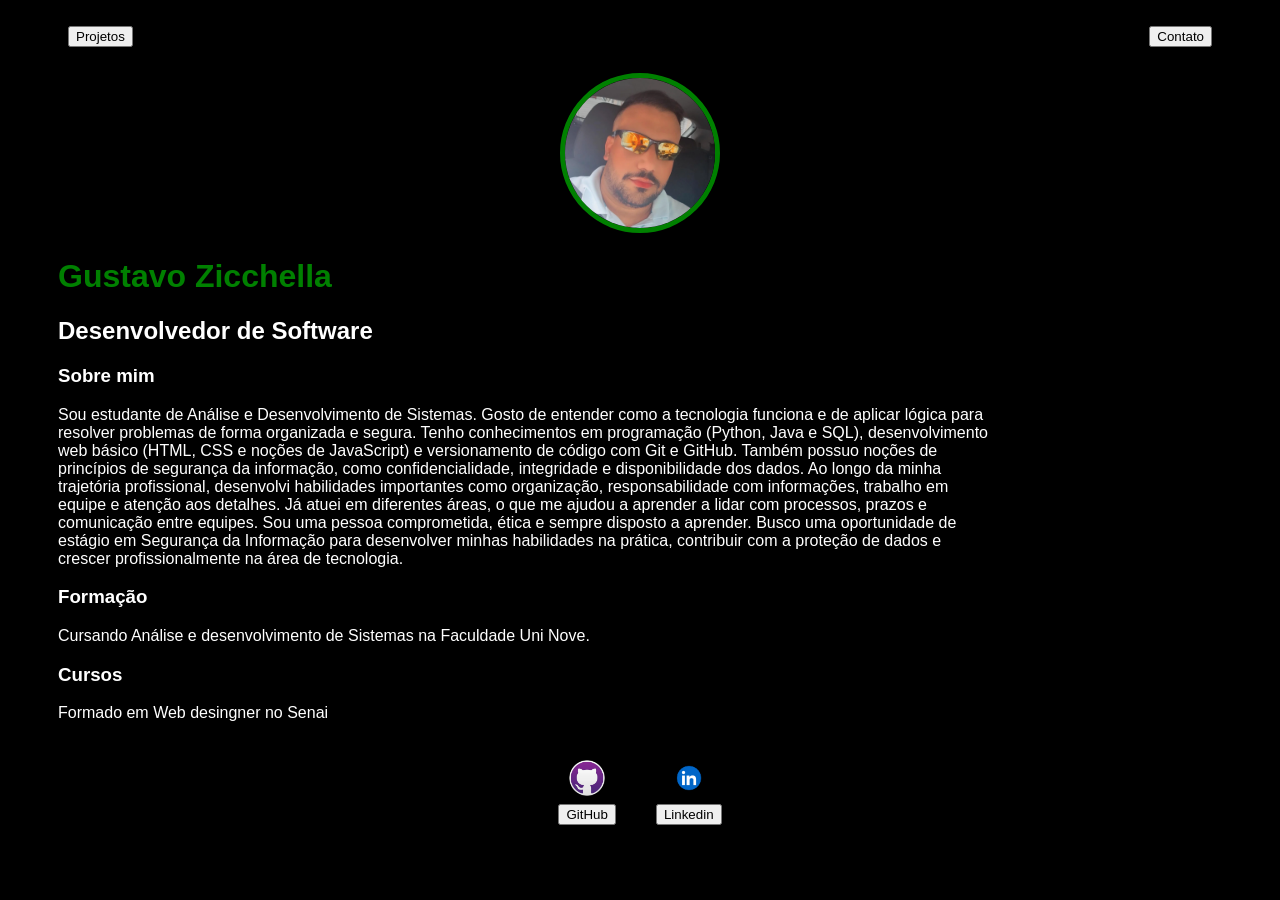
<file: index.html>
<!DOCTYPE html>
<html lang="en">
<head>
    <meta charset="UTF-8">
    <meta name="viewport" content="width=
    , initial-scale=1.0">
    <title>
        Gustavo Zicchella
    </title>
    <link rel="stylesheet" href="index.css">
</head>
<body>
    <div class="container"1.0>
         <nav>  
        <ul>
             <li>
                <a href="projeto.html"><button>Projetos</button></a>
            </li>
             <li>
                <a href="contato.html"><button>Contato</button></a>
            </li>
        </ul>
    </nav>
    <header>
        <div class="center">
            <img src="./img/gustavo.webp"></img>
        </div>
        <h1>Gustavo Zicchella</h1>
        <h2>Desenvolvedor de Software</h2>
    </header>
    <main>
        <section>
            <h3>Sobre mim</h3>
            <p>Sou estudante de Análise e Desenvolvimento de Sistemas. Gosto de entender como a tecnologia funciona e de aplicar lógica para resolver problemas de forma organizada e segura.

Tenho conhecimentos em programação (Python, Java e SQL), desenvolvimento web básico (HTML, CSS e noções de JavaScript) e versionamento de código com Git e GitHub.
 Também possuo noções de princípios de segurança da informação, como confidencialidade, integridade e disponibilidade dos dados.

Ao longo da minha trajetória profissional, desenvolvi habilidades importantes como organização, responsabilidade com informações, trabalho em equipe e atenção aos detalhes.
 Já atuei em diferentes áreas, o que me ajudou a aprender a lidar com processos, prazos e comunicação entre equipes.

Sou uma pessoa comprometida, ética e sempre disposto a aprender. Busco uma oportunidade de estágio em Segurança da Informação para desenvolver minhas habilidades na prática, contribuir com a proteção de dados e crescer profissionalmente na área de tecnologia.</p>
        </section>
               <section>
            <h3>Formação</h3>
            <p>Cursando Análise e desenvolvimento de Sistemas na Faculdade Uni Nove.</p>
        </section>
               <section>
            <h3>Cursos</h3>
            <p>Formado em Web desingner no Senai</p>
        </section>
    </main>
    <footer>
        <a href="https://github.com/gustavozicchella-web" target="_blank" rel="noopener noreferrer ">
                       
        <img src="img/git.webp" alt="GitHub">
          <p><button>GitHub</button></p>
        </a>
        <a href="https://www.linkedin.com/in/gustavo-zicchella-74a83a192/" target="_blank" rel="noopener noreferrer ">
                     
          <img src="img/link.webp" alt="linkedin">
              <p><button>Linkedin</button></p>
          </a>
    </footer>
    </div>
    
</body>
</html>
</file>
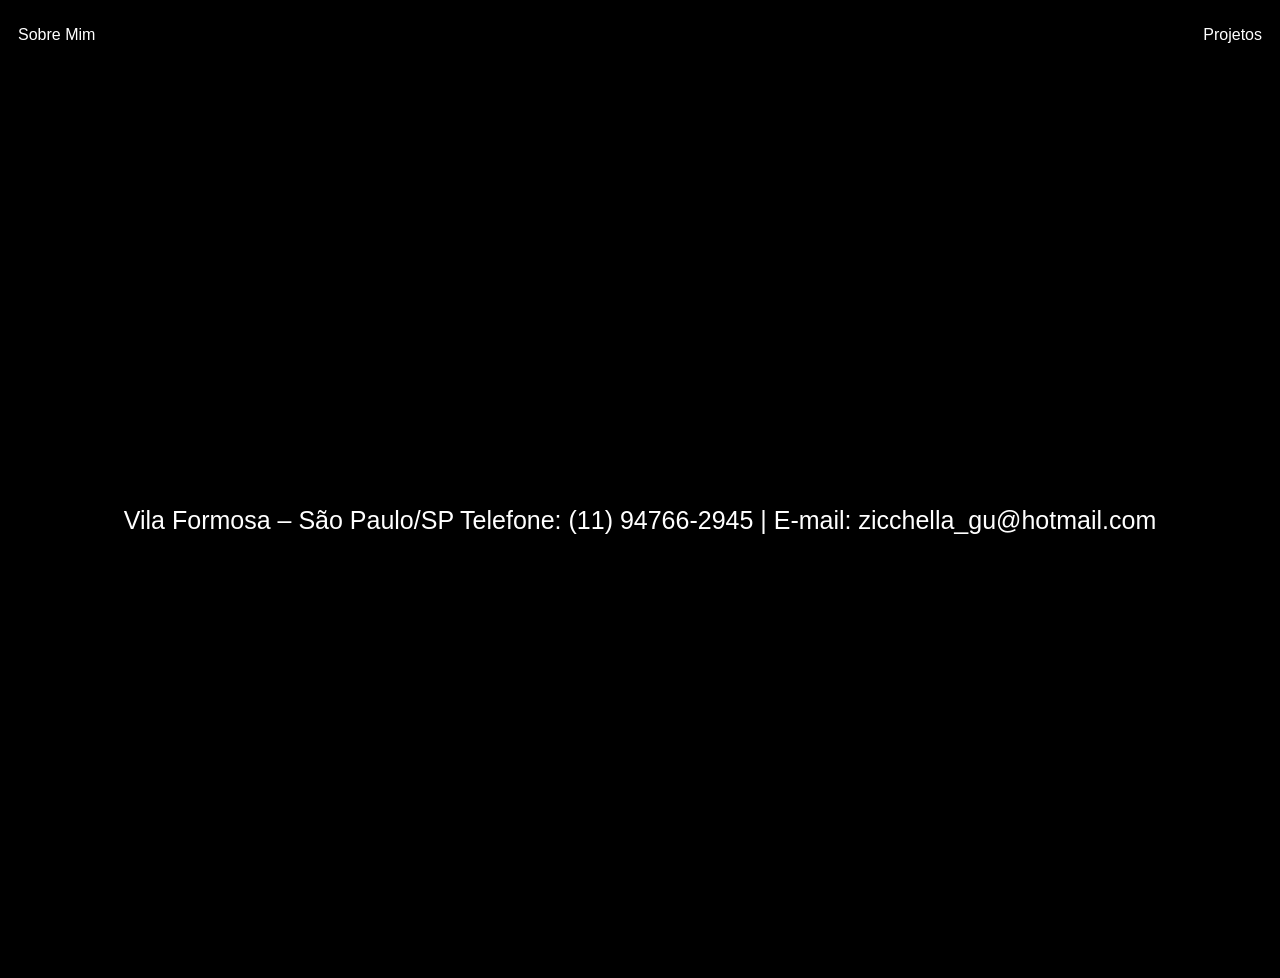
<file: contato.html>
<!DOCTYPE html>
<html lang="pt-Br">
<head>
    <meta charset="UTF-8">
    <meta name="viewport" content="width=device-width, initial-scale=1.0">
    <title>Projetos</title>
    <link rel="stylesheet" href="contato.css">
</head>
<body>
    <nav>
        <ul>
           <li>
            <a href="index.html">Sobre Mim</a>
        </li>
                <li>
            <a href="projeto.html">Projetos</a>
        </li> 
        </ul>
        
    </nav>
    <div class="centralizado">
    <p>Vila Formosa – São Paulo/SP
Telefone: (11) 94766-2945 | E-mail: zicchella_gu@hotmail.com</p>
</div>
</body>
</html>
</file>
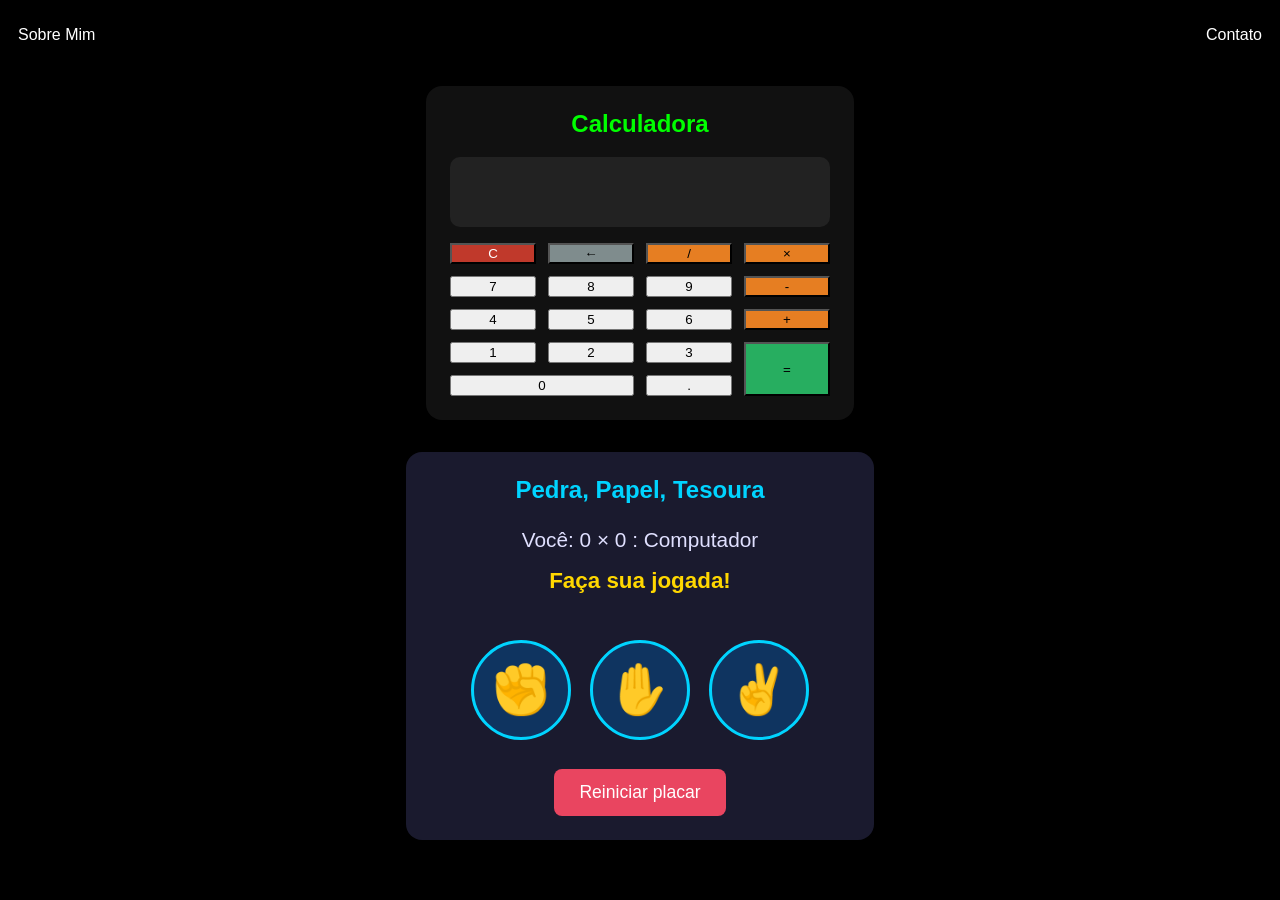
<file: projeto.html>
<!DOCTYPE html>
<html lang="pt-Br">
<head>
    <meta charset="UTF-8">
    <meta name="viewport" content="width=device-width, initial-scale=1.0">
    <title>Projetos</title>
    <link rel="stylesheet" href="projeto.css">
    
</head>
<body>
    <nav>
        <ul>
           <li>
            <a href="index.html">Sobre Mim</a>
        </li>
                <li>
            <a href="contato.html">Contato</a>
        </li> 
        </ul>
        
    </nav>
   
<div class="calculadora-container" style="max-width: 380px; margin: 2rem auto; padding: 1.5rem; background: #111; border-radius: 16px; box-shadow: 0 10px 30px rgba(0,0,0,0.6); color: white; font-family: Arial, sans-serif;">
  <h2 style="text-align:center; margin:0 0 1.2rem; color:#0f0;">Calculadora</h2>
  
  <input type="text" id="calc-display" readonly 
         style="width:100%; height:70px; font-size:2.4rem; text-align:right; padding:0 15px; background:#222; color:#0f0; border:none; border-radius:10px; margin-bottom:1rem; box-sizing:border-box;" />

  <div style="display:grid; grid-template-columns: repeat(4, 1fr); gap:12px;">
    <button onclick="clearDisplay()" style="background:#c0392b; color:white;">C</button>
    <button onclick="deleteLast()" style="background:#7f8c8d;">←</button>
    <button onclick="appendToDisplay('/')" style="background:#e67e22;">/</button>
    <button onclick="appendToDisplay('*')" style="background:#e67e22;">×</button>
    
    <button onclick="appendToDisplay('7')">7</button>
    <button onclick="appendToDisplay('8')">8</button>
    <button onclick="appendToDisplay('9')">9</button>
    <button onclick="appendToDisplay('-')" style="background:#e67e22;">-</button>
    
    <button onclick="appendToDisplay('4')">4</button>
    <button onclick="appendToDisplay('5')">5</button>
    <button onclick="appendToDisplay('6')">6</button>
    <button onclick="appendToDisplay('+')" style="background:#e67e22;">+</button>
    
    <button onclick="appendToDisplay('1')">1</button>
    <button onclick="appendToDisplay('2')">2</button>
    <button onclick="appendToDisplay('3')">3</button>
    <button onclick="calculate()" style="background:#27ae60; grid-row: span 2; align-self: stretch;">=</button>
    
    <button onclick="appendToDisplay('0')" style="grid-column: span 2;">0</button>
    <button onclick="appendToDisplay('.')">.</button>
  </div>
</div>

<script>


const display = document.getElementById('calc-display');

function appendToDisplay(value) {
  display.value += value;
}

function clearDisplay() {
  display.value = '';
}

function deleteLast() {
  display.value = display.value.slice(0, -1);
}

function calculate() {
  try {
    display.value = eval(display.value) || '0';
  } catch (e) {
    display.value = 'Erro';
    setTimeout(() => { display.value = ''; }, 1500);
  }
}
</script>


<div class="jogo-jokenpo" style="max-width: 420px; margin: 2rem auto; padding: 1.5rem; background: #1a1a2e; border-radius: 16px; box-shadow: 0 8px 32px rgba(0,0,0,0.5); color: #e0e0ff; font-family: Arial, sans-serif; text-align: center;">
  
  <h2 style="margin: 0 0 1.2rem; color: #00d4ff;">Pedra, Papel, Tesoura</h2>
  
  <div style="margin: 1.5rem 0; font-size: 1.3rem;">
    <div id="jokenpo-placar" style="margin-bottom: 1rem;">
      Você: <span id="pontos-jogador">0</span> × <span id="pontos-computador">0</span> : Computador
    </div>
    <div id="jokenpo-resultado" style="min-height: 3rem; font-size: 1.4rem; font-weight: bold; color: #ffd700;"></div>
  </div>

  <div style="display: flex; justify-content: center; gap: 1.2rem; flex-wrap: wrap;">
    <button class="btn-jokenpo" data-escolha="pedra"    style="width: 100px; height: 100px; font-size: 3rem; border-radius: 50%; border: 3px solid #00d4ff; background: #0f3460; color: white; cursor: pointer; transition: all 0.2s;">✊</button>
    <button class="btn-jokenpo" data-escolha="papel"    style="width: 100px; height: 100px; font-size: 3rem; border-radius: 50%; border: 3px solid #00d4ff; background: #0f3460; color: white; cursor: pointer; transition: all 0.2s;">✋</button>
    <button class="btn-jokenpo" data-escolha="tesoura"  style="width: 100px; height: 100px; font-size: 3rem; border-radius: 50%; border: 3px solid #00d4ff; background: #0f3460; color: white; cursor: pointer; transition: all 0.2s;">✌️</button>
  </div>

  <button id="jokenpo-reset" style="margin-top: 1.8rem; padding: 0.8rem 1.6rem; font-size: 1.1rem; background: #e94560; color: white; border: none; border-radius: 8px; cursor: pointer; transition: background 0.2s;">
    Reiniciar placar
  </button>

</div>

<script>

(function() {
  const botoes = document.querySelectorAll('.btn-jokenpo');
  const resultadoEl = document.getElementById('jokenpo-resultado');
  const pontosJogadorEl = document.getElementById('pontos-jogador');
  const pontosPcEl = document.getElementById('pontos-computador');
  const btnReset = document.getElementById('jokenpo-reset');

  let pontosJogador = 0;
  let pontosComputador = 0;

  const escolhas = ['pedra', 'papel', 'tesoura'];
  const emojis = { pedra: '✊', papel: '✋', tesoura: '✌️' };

  function escolhaComputador() {
    return escolhas[Math.floor(Math.random() * 3)];
  }

  function jogar(escolhaJogador) {
    const pc = escolhaComputador();
    let mensagem = `Você: ${emojis[escolhaJogador]} × ${emojis[pc]} Computador<br>`;

    if (escolhaJogador === pc) {
      mensagem += "<span style='color:#ffd700;'>Empate!</span>";
    } else if (
      (escolhaJogador === 'pedra'   && pc === 'tesoura') ||
      (escolhaJogador === 'papel'   && pc === 'pedra')   ||
      (escolhaJogador === 'tesoura' && pc === 'papel')
    ) {
      mensagem += "<span style='color:#00ff9d;'>Você ganhou!</span>";
      pontosJogador++;
    } else {
      mensagem += "<span style='color:#ff4d4d;'>Computador ganhou!</span>";
      pontosComputador++;
    }

    resultadoEl.innerHTML = mensagem;
    pontosJogadorEl.textContent = pontosJogador;
    pontosPcEl.textContent = pontosComputador;

    
    botoes.forEach(btn => {
      btn.style.transform = 'scale(1)';
      if (btn.dataset.escolha === escolhaJogador) {
        btn.style.transform = 'scale(1.15)';
        btn.style.boxShadow = '0 0 20px #00d4ff';
      }
    });

    setTimeout(() => {
      botoes.forEach(btn => {
        btn.style.transform = 'scale(1)';
        btn.style.boxShadow = 'none';
      });
    }, 800);
  }

  botoes.forEach(botao => {
    botao.addEventListener('click', () => {
      jogar(botao.dataset.escolha);
    });
  });

  btnReset.addEventListener('click', () => {
    pontosJogador = 0;
    pontosComputador = 0;
    pontosJogadorEl.textContent = '0';
    pontosPcEl.textContent = '0';
    resultadoEl.innerHTML = 'Escolha uma opção!';
  });

  
  resultadoEl.innerHTML = 'Faça sua jogada!';
})();
</script>

<style>
  .btn-jokenpo:hover {
    transform: scale(1.15);
    box-shadow: 0 0 20px #00d4ff80;
    background: #16213e;
  }
  .btn-jokenpo:active {
    transform: scale(0.95);
  }
</style>

</body>
</html>
</file>
<file: index.css>
body{
    color: white;
    background-color:black;
    font-family: Arial, Helvetica, sans-serif;
}
ul{
    display: flex;
    justify-content: space-between;
    list-style-type: none;
    align-items: center;
    padding: 10px;

}
a{
    color: white;
    text-decoration: none;
}
header img{
    width: 150px;
    height: 150px;
    border-radius: 50%;
    border: 5px solid green;

}
.center{ 
    text-align: center;

}
h1{
    color: green;
}

footer{
    display: flex;
    justify-content: center;

}
footer a{
    margin: 20px;
    text-align: center;
}
.container{
    padding: 0px 50px;


}
nav a button:hover{
    color: green; 
}
p {
  max-width: 105ch; /* Limita a largura a cerca de 65 caracteres */
  text-align: left;
}
footer img{
    width: 40px;
    height: 40px;
    text-align: center;
}
footer p{
    margin-top: 2px;
}
</file>
<file: contato.css>
body{
    color: white;
    background-color:black;
    font-family: Arial, Helvetica, sans-serif;
}
ul{
    display: flex;
    justify-content: space-between;
    list-style-type: none;
    align-items: center;
    padding: 10px;

}
a {
    color: white;
    text-decoration: none;
}
 div{
    height: 100%; /* Necessário para definir a altura total */
    margin: 0;
}

.centralizado {
    display: flex;
    justify-content: center; /* Centraliza na horizontal */
    align-items: center;     /* Centraliza na vertical */
    height: 100vh;           /* Altura da tela inteira (viewport height) */
    font-size: 25px;
}
</file>
<file: projeto.css>
body{
    color: white;
    background-color:black;
    font-family: Arial, Helvetica, sans-serif;
}
ul{
    display: flex;
    justify-content: space-between;
    list-style-type: none;
    align-items: center;
    padding: 10px;

}
a {
    color: white;
    text-decoration: none;
   
}
</file>
